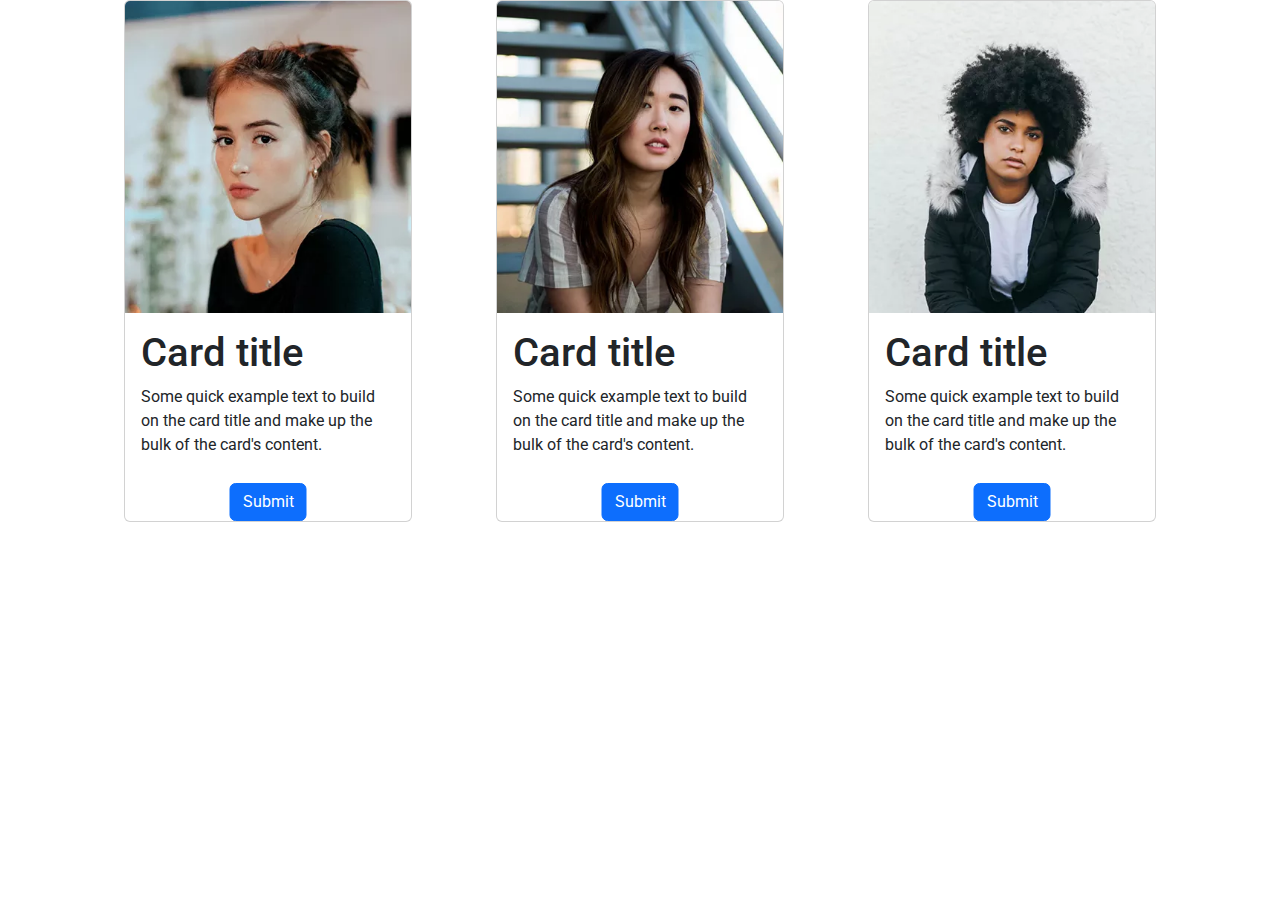
<file: index.html>
<!DOCTYPE html>
<html lang="en">
  <head>
    <meta charset="UTF-8" />
    <meta http-equiv="X-UA-Compatible" content="IE=edge" />
    <meta name="viewport" content="width=device-width, initial-scale=1.0" />
    <title>Work space</title>
    <link rel="stylesheet" href="css/bootstrap.min.css">
    <link rel="stylesheet" href="css/all.min.css">
    <link rel="stylesheet" href="css/work.css">
    <link rel="preconnect" href="https://fonts.googleapis.com" />
    <link rel="preconnect" href="https://fonts.gstatic.com" crossorigin />
    <link
      href="https://fonts.googleapis.com/css2?family=Open+Sans:wght@300&family=Roboto:wght@100;300;400&display=swap"
      rel="stylesheet"
    />
  </head>
  <body>


  <div class="container d-flex justify-content-around ">
  <div class="card " style="width: 18rem;">
    <img src="img/member-4.jpg.webp" class="card-img-top">
    <div class="card-body">
        <h1 class="card-title">Card title</h1>
        <p class="card-text  mb-5">Some quick example text to build on the card title and make up the bulk of the card's content.</p>
        <div class="btn btn-primary position-absolute bottom-0 start-50 translate-middle-x">Submit</div>
    </div>
  </div>
  <div class="card " style="width: 18rem;">
    <img src="img/member-5.jpg.webp" class="card-img-top">
    <div class="card-body">
        <h1 class="card-title">Card title</h1>
        <p class="card-text">Some quick example text to build on the card title and make up the bulk of the card's content.</p>
        <div class="btn btn-primary position-absolute bottom-0 start-50 translate-middle-x">Submit</div>
    </div>
  </div>
  <div class="card " style="width: 18rem;">
    <img src="img/member-6.jpg.webp" class="card-img-top">
    <div class="card-body">
        <h1 class="card-title">Card title</h1>
        <p class="card-text">Some quick example text to build on the card title and make up the bulk of the card's content.</p>
        <div class="btn btn-primary position-absolute bottom-0 start-50 translate-middle-x">Submit</div>
    </div>
  </div>
</div>
    <script src="js/bootstrap.bundle.min.js"></script>
    <script src="js/all.min.js"></script>
  </body>
</html>
</file>
<file: css/work.css>
body{
    font-family: 'Roboto', sans-serif;

}
</file>
